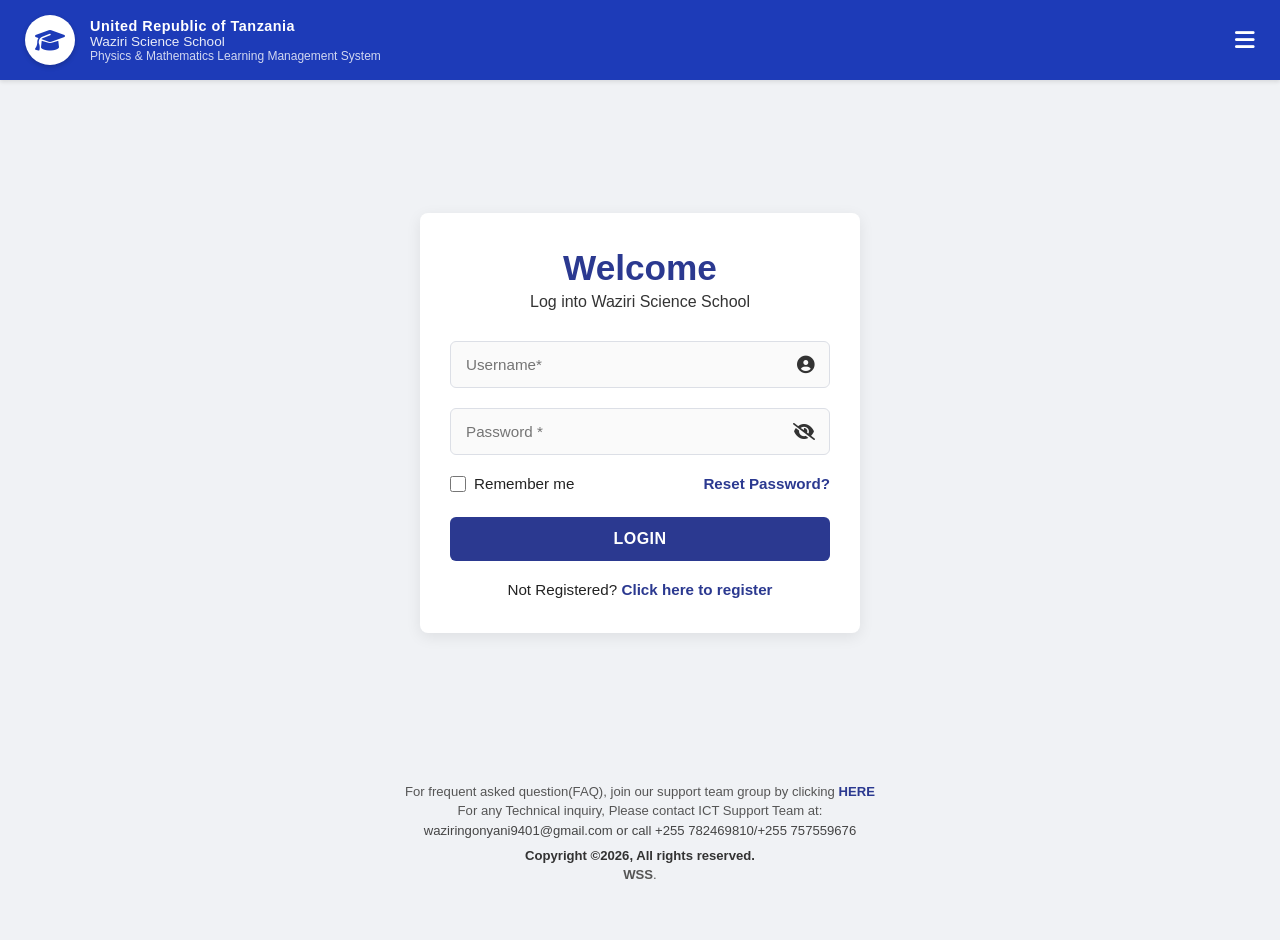
<file: index.html>
<!DOCTYPE html>
<html lang="sw">
<head>
    <meta charset="UTF-8">
    <meta name="viewport" content="width=device-width, initial-scale=1.0">
    <title>Waziri Science School</title>
    <link rel="stylesheet" href="style.css">
    <link rel="stylesheet" href="https://cdnjs.cloudflare.com/ajax/libs/font-awesome/6.4.0/css/all.min.css">
</head>
<body>

    <!-- Ukurasa wa Login na Usajili (ESS Style) -->
    <div id="auth-screen" class="auth-screen">
        
        <!-- Header ya Juu -->
        <header class="auth-header">
            <div class="auth-header-left">
                <div class="brand-logo">
                    <i class="fas fa-graduation-cap"></i>
                </div>
                <div class="brand-text">
                    <h2>United Republic of Tanzania</h2>
                    <h3>Waziri Science School</h3>
                    <p>Physics & Mathematics Learning Management System</p>
                </div>
            </div>
            <div class="auth-header-right">
                <i class="fas fa-bars auth-menu-icon"></i>
            </div>
        </header>

        <!-- Container ya Kadi ya Login -->
        <div class="auth-body">
            <div class="auth-card">
                <h1 class="welcome-title" data-key="auth_welcome">Welcome</h1>
                <p class="welcome-sub" data-key="auth_subtitle">Log into Waziri Science School</p>
                
                <form id="main-login-form">
                    <!-- Username Input -->
                    <div class="ess-input-group">
                        <input type="text" id="username" placeholder="Username*" required>
                        <i class="fas fa-user-circle input-icon"></i>
                    </div>

                    <!-- Password Input -->
                    <div class="ess-input-group">
                        <input type="password" id="password" placeholder="Password *" required>
                        <i class="fas fa-eye-slash input-icon toggle-password" id="togglePassword"></i>
                    </div>

                    <!-- Remember me & Reset Password -->
                    <div class="form-options">
                        <label class="remember-label">
                            <input type="checkbox" id="rememberMe"> <span data-key="remember_me">Remember me</span>
                        </label>
                        <a href="#" class="reset-link" data-key="reset_pass">Reset Password?</a>
                    </div>

                    <!-- Login Button -->
                    <button type="submit" class="ess-login-btn" data-key="login_submit">LOGIN</button>

                    <!-- Error Message -->
                    <p id="error-msg" class="error-msg"></p>

                    <!-- Register Link -->
                    <div class="register-text">
                        <span data-key="not_registered">Not Registered?</span> 
                        <a href="#" id="openRegisterLink" class="register-link" data-key="click_register">Click here to register</a>
                    </div>
                </form>
            </div>
        </div>

        <!-- Footer ya Login Screen -->
        <footer class="auth-footer">
            <p>For frequent asked question(FAQ), join our support team group by clicking <a href="#">HERE</a></p>
            <p>For any Technical inquiry, Please contact ICT Support Team at:</p>
            <p class="contact-info">waziringonyani9401@gmail.com or call +255 782469810/+255 757559676</p>
            <p class="copyright" data-key="footer_text">Copyright &copy;2026, All rights reserved. <strong><form></form>WSS</strong>.</p>
        </footer>

        <!-- Modal ya Usajili (Registration Popup) -->
        <div id="register-modal" class="register-modal-overlay">
            <div class="auth-card">
                <span class="close-register-btn" id="closeRegisterBtn">&times;</span>
                <h1 class="welcome-title">Register</h1>
                <p class="welcome-sub">Create your Waziri Science School Account</p>
                
                <form id="registration-form">
                    <div class="ess-input-group">
                        <input type="text" id="reg-fullname" placeholder="Full Name *" required>
                        <i class="fas fa-user input-icon"></i>
                    </div>

                    <div class="ess-input-group">
                        <input type="email" id="reg-email" placeholder="Email Address *" required>
                        <i class="fas fa-envelope input-icon"></i>
                    </div>

                    <div class="ess-input-group">
                        <input type="text" id="reg-phone" placeholder="Phone Number (e.g. 07XXXXXXXX) *" required>
                        <i class="fas fa-phone input-icon"></i>
                    </div>

                    <div class="ess-input-group">
                        <input type="password" id="reg-password" placeholder="Create Password *" required>
                        <i class="fas fa-lock input-icon"></i>
                    </div>

                    <button type="submit" class="ess-login-btn">SIGN UP / REGISTER</button>

                    <p id="reg-success-msg" class="success-msg"></p>
                </form>
            </div>
        </div>

    </div>

    <!-- Website Content Kuu (Inafichwa mpaka mtumiaji aoingie) -->
    <div id="main-app" class="hidden-app">
        <!-- Header Section -->
        <header class="app-header">
            <div class="header-left">
                <button id="dashboard-btn" class="menu-btn" aria-label="Dashboard Menu">
                    <i class="fas fa-bars"></i>
                </button>
            </div>
            
            <div class="header-center">
                <h1 data-key="school_title">Waziri Science School</h1>
            </div>

            <div class="header-right">
                <!-- Logout Button -->
                <button id="logout-btn" class="logout-btn" title="Toka nje"><i class="fas fa-sign-out-alt"></i> <span data-key="logout_btn">Ondoka</span></button>

                <!-- Language Dropdown -->
                <div class="dropdown">
                    <button class="dropbtn" aria-label="Language Menu">
                        <i class="fas fa-globe lang-icon"></i> <span data-key="lang_label">Lugha</span> <i class="fas fa-caret-down"></i>
                    </button>
                    <div class="dropdown-content">
                        <a href="#" id="lang-sw">Kiswahili</a>
                        <a href="#" id="lang-en">English</a>
                    </div>
                </div>
            </div>
        </header>

        <!-- Sidebar / Dashboard Menu -->
        <div id="sidebar" class="sidebar">
            <a href="javascript:void(0)" class="close-btn" id="close-btn">&times;</a>
            <h2 data-key="dashboard_title">Dashboard</h2>
            
            <!-- 1. Physics Notes -->
            <details>
                <summary data-key="phy_notes">Physics Notes</summary>
                <ul>
                    <li><a href="notes/physics_form1.html" target="_blank">Form 1</a></li>
                    <li><a href="notes/physics_form2.html" target="_blank">Form 2</a></li>
                    <li><a href="notes/physics_form3.html" target="_blank">Form 3</a></li>
                    <li><a href="notes/physics_form4.html" target="_blank">Form 4</a></li>
                    <li><a href="notes/physics_form5.html" target="_blank">Form 5</a></li>
                    <li><a href="notes/physics_form6.html" target="_blank">Form 6</a></li>
                </ul>
            </details>

            <!-- 2. Mathematics Notes -->
            <details>
                <summary data-key="math_notes">Mathematics Notes</summary>
                <ul>
                    <li><a href="notes/math_form1.html" target="_blank">Form 1</a></li>
                    <li><a href="notes/math_form2.html" target="_blank">Form 2</a></li>
                    <li><a href="notes/math_form3.html" target="_blank">Form 3</a></li>
                    <li><a href="notes/math_form4.html" target="_blank">Form 4</a></li>
                    <li><a href="notes/math_form5.html" target="_blank">Form 5</a></li>
                    <li><a href="notes/math_form6.html" target="_blank">Form 6</a></li>
                </ul>
            </details>

            <!-- 3. Physics Past Papers -->
            <details>
                <summary data-key="phy_papers">Physics Past Papers</summary>
                <ul>
                    <li><a href="papers/physics_pp_f1.pdf" target="_blank">Form 1</a></li>
                    <li><a href="papers/physics_pp_f2.pdf" target="_blank">Form 2</a></li>
                    <li><a href="papers/physics_pp_f3.pdf" target="_blank">Form 3</a></li>
                    <li><a href="papers/physics_pp_f4.pdf" target="_blank">Form 4</a></li>
                    <li><a href="papers/physics_pp_f5.pdf" target="_blank">Form 5</a></li>
                    <li><a href="papers/physics_pp_f6.pdf" target="_blank">Form 6</a></li>
                </ul>
            </details>

            <!-- 4. Mathematics Past Papers -->
            <details>
                <summary data-key="math_papers">Mathematics Past Papers</summary>
                <ul>
                    <li><a href="papers/math_pp_f1.pdf" target="_blank">Form 1</a></li>
                    <li><a href="papers/math_pp_f2.pdf" target="_blank">Form 2</a></li>
                    <li><a href="papers/math_pp_f3.pdf" target="_blank">Form 3</a></li>
                    <li><a href="papers/math_pp_f4.pdf" target="_blank">Form 4</a></li>
                    <li><a href="papers/math_pp_f5.pdf" target="_blank">Form 5</a></li>
                    <li><a href="papers/math_pp_f6.pdf" target="_blank">Form 6</a></li>
                </ul>
            </details>

            <!-- 5. Physics Videos (Zenye Form 1 hadi Form 6 zenye Topics au Video Link) -->
            <details>
                <summary data-key="phy_videos">Physics Videos</summary>
                <details style="margin-left: 15px; margin-top: 5px;">
                    <summary>Form 1</summary>
                    <ul>
                        <li><a href="https://www.youtube.com/@teacherwaziri9348" target="_blank">1. Introduction to Physics</a></li>
                        <li><a href="https://www.youtube.com/@teacherwaziri9348" target="_blank">2. Introduction to Laboratory Practice</a></li>
                    </ul>
                </details>
                <details style="margin-left: 15px; margin-top: 5px;">
                    <summary>Form 2</summary>
                    <ul>
                        <li><a href="https://www.youtube.com/@teacherwaziri9348" target="_blank">1. Motion in a Straight Line</a></li>
                        <li><a href="https://www.youtube.com/@teacherwaziri9348" target="_blank">2. Force</a></li>
                    </ul>
                </details>
                <details style="margin-left: 15px; margin-top: 5px;">
                    <summary>Form 3</summary>
                    <ul>
                        <li><a href="https://www.youtube.com/@teacherwaziri9348" target="_blank">1. Newton's Laws of Motion</a></li>
                    </ul>
                </details>
                <details style="margin-left: 15px; margin-top: 5px;">
                    <summary>Form 4</summary>
                    <ul>
                        <li><a href="https://www.youtube.com/@teacherwaziri9348" target="_blank">1. Waves</a></li>
                    </ul>
                </details>
                <details style="margin-left: 15px; margin-top: 5px;">
                    <summary>Form 5</summary>
                    <ul>
                        <li><a href="https://www.youtube.com/@teacherwaziri9348" target="_blank">1. Mechanics</a></li>
                    </ul>
                </details>
                <details style="margin-left: 15px; margin-top: 5px;">
                    <summary>Form 6</summary>
                    <ul>
                        <li><a href="https://www.youtube.com/@teacherwaziri9348" target="_blank">1. Electronics & Modern Physics</a></li>
                    </ul>
                </details>
            </details>

            <!-- 6. Mathematics Videos (Zenye Form 1 hadi Form 6 zenye Topics au Video Link) -->
            <details>
                <summary data-key="math_videos">Mathematics Videos</summary>
                <details style="margin-left: 15px; margin-top: 5px;">
                    <summary>Form 1</summary>
                    <ul>
                        <li><a href="https://www.youtube.com/@teacherwaziri9348" target="_blank">1. Numbers</a></li>
                        <li><a href="https://www.youtube.com/@teacherwaziri9348" target="_blank">2. Fractions</a></li>
                    </ul>
                </details>
                <details style="margin-left: 15px; margin-top: 5px;">
                    <summary>Form 2</summary>
                    <ul>
                        <li><a href="https://www.youtube.com/@teacherwaziri9348" target="_blank">1. Indices and Logarithms</a></li>
                    </ul>
                </details>
                <details style="margin-left: 15px; margin-top: 5px;">
                    <summary>Form 3</summary>
                    <ul>
                        <li><a href="https://www.youtube.com/@teacherwaziri9348" target="_blank">1. Quadratic Equations</a></li>
                    </ul>
                </details>
                <details style="margin-left: 15px; margin-top: 5px;">
                    <summary>Form 4</summary>
                    <ul>
                        <li><a href="https://www.youtube.com/@teacherwaziri9348" target="_blank">1. Vectors and Trigonometry</a></li>
                    </ul>
                </details>
                <details style="margin-left: 15px; margin-top: 5px;">
                    <summary>Form 5</summary>
                    <ul>
                        <li><a href="https://www.youtube.com/@teacherwaziri9348" target="_blank">1. Calculus (Differentiation)</a></li>
                    </ul>
                </details>
                <details style="margin-left: 15px; margin-top: 5px;">
                    <summary>Form 6</summary>
                    <ul>
                        <li><a href="https://www.youtube.com/@teacherwaziri9348" target="_blank">1. Integration and Differential Equations</a></li>
                    </ul>
                </details>
            </details>
        </div>

        <!-- Main Body Content -->
        <main>
            <section class="welcome-section">
                <h2 data-key="welcome_title">Karibu sana Waziri Science School!</h2>
                <p data-key="welcome_desc">Hapa utapata Notes, Past Papers, na Video za masomo ya Physics na Mathematics kuanzia Form 1 hadi Form 6 kwa urahisi kabisa.</p>
            </section>
            
            <!-- Physics Lesson Notes Section -->
            <section class="content-section">
                <h2 class="section-title">Physics Lesson Notes</h2>
                <div class="button-grid">
                    <a href="notes/physics_form1.html" target="_blank" class="btn-pdf"><i class="fas fa-file-pdf pdf-icon"></i> Form 1</a>
                    <a href="notes/physics_form2.html" target="_blank" class="btn-pdf"><i class="fas fa-file-pdf pdf-icon"></i> Form 2</a>
                    <a href="notes/physics_form3.html" target="_blank" class="btn-pdf"><i class="fas fa-file-pdf pdf-icon"></i> Form 3</a>
                    <a href="notes/physics_form4.html" target="_blank" class="btn-pdf"><i class="fas fa-file-pdf pdf-icon"></i> Form 4</a>
                    <a href="notes/physics_form5.html" target="_blank" class="btn-pdf"><i class="fas fa-file-pdf pdf-icon"></i> Form 5</a>
                    <a href="notes/physics_form6.html" target="_blank" class="btn-pdf"><i class="fas fa-file-pdf pdf-icon"></i> Form 6</a>
                </div>
            </section>

            <!-- Mathematics Lesson Notes Section -->
            <section class="content-section">
                <h2 class="section-title">Mathematics Lesson Notes</h2>
                <div class="button-grid">
                    <a href="notes/math_form1.html" target="_blank" class="btn-pdf"><i class="fas fa-file-pdf pdf-icon"></i> Form 1</a>
                    <a href="notes/math_form2.html" target="_blank" class="btn-pdf"><i class="fas fa-file-pdf pdf-icon"></i> Form 2</a>
                    <a href="notes/math_form3.html" target="_blank" class="btn-pdf"><i class="fas fa-file-pdf pdf-icon"></i> Form 3</a>
                    <a href="notes/math_form4.html" target="_blank" class="btn-pdf"><i class="fas fa-file-pdf pdf-icon"></i> Form 4</a>
                    <a href="notes/math_form5.html" target="_blank" class="btn-pdf"><i class="fas fa-file-pdf pdf-icon"></i> Form 5</a>
                    <a href="notes/math_form6.html" target="_blank" class="btn-pdf"><i class="fas fa-file-pdf pdf-icon"></i> Form 6</a>
                </div>
            </section>

            <!-- Physics Past Papers Section -->
            <section class="content-section">
                <h2 class="section-title" data-key="sec_phy_papers">Physics Past Papers (PDF)</h2>
                <div class="button-grid">
                    <a href="papers/physics_pp_f1.pdf" class="btn-pdf"><i class="fas fa-file-pdf pdf-icon"></i> Form 1</a>
                    <a href="papers/physics_pp_f2.pdf" class="btn-pdf"><i class="fas fa-file-pdf pdf-icon"></i> Form 2</a>
                    <a href="papers/physics_pp_f3.pdf" class="btn-pdf"><i class="fas fa-file-pdf pdf-icon"></i> Form 3</a>
                    <a href="papers/physics_pp_f4.pdf" class="btn-pdf"><i class="fas fa-file-pdf pdf-icon"></i> Form 4</a>
                    <a href="papers/physics_pp_f5.pdf" class="btn-pdf"><i class="fas fa-file-pdf pdf-icon"></i> Form 5</a>
                    <a href="papers/physics_pp_f6.pdf" class="btn-pdf"><i class="fas fa-file-pdf pdf-icon"></i> Form 6</a>
                </div>
            </section>

            <!-- Mathematics Past Papers Section -->
            <section class="content-section">
                <h2 class="section-title" data-key="sec_math_papers">Mathematics Past Papers (PDF)</h2>
                <div class="button-grid">
                    <a href="papers/math_pp_f1.pdf" class="btn-pdf"><i class="fas fa-file-pdf pdf-icon"></i> Form 1</a>
                    <a href="papers/math_pp_f2.pdf" class="btn-pdf"><i class="fas fa-file-pdf pdf-icon"></i> Form 2</a>
                    <a href="papers/math_pp_f3.pdf" class="btn-pdf"><i class="fas fa-file-pdf pdf-icon"></i> Form 3</a>
                    <a href="papers/math_pp_f4.pdf" class="btn-pdf"><i class="fas fa-file-pdf pdf-icon"></i> Form 4</a>
                    <a href="papers/math_pp_f5.pdf" class="btn-pdf"><i class="fas fa-file-pdf pdf-icon"></i> Form 5</a>
                    <a href="papers/math_pp_f6.pdf" class="btn-pdf"><i class="fas fa-file-pdf pdf-icon"></i> Form 6</a>
                </div>
            </section>

            <!-- Physics Lesson Videos Section -->
            <section class="content-section">
                <h2 class="section-title">Physics Lesson Videos</h2>
                <div class="button-grid">
                    <button onclick="toggleSection('form1-physics-section')" class="btn-download">Form 1</button>
                   <button id="form2-btn" onclick="toggleSection('form2-physics-section')" class="btn-download">Form 2</button>
                    <button onclick="toggleSection('form3-physics-section')" class="btn-download">Form 3</button>
                    <button onclick="toggleSection('form4-physics-section')" class="btn-download">Form 4</button>
                    <button onclick="toggleSection('form5-physics-section')" class="btn-download">Form 5</button>
                     <button onclick="toggleSection('form6-physics-section')" class="btn-download">Form 6</button></div>
      <!-- Sehemu ya Topics na Subtopics za Form 1 (Inaanza ikiwa imefichwa) -->
<div id="form1-physics-section" style="display: none; margin-top: 15px; border-top: 1px solid #e2e8f0; padding-top: 15px;">
    <h3 style="font-size: 15px; margin-bottom: 8px; color: #1e293b;">TOPIC-01: INTRODUCTION TO PHYSICS </h3>
    <p style="margin-bottom: 8px; font-weight: bold; font-size: 13px; color: #64748b;">Subtopics:</p>
    <div class="button-grid">
        <a href="https://youtu.be/HAPA_WEKA_LINK_1" target="_blank" class="btn-download"><i class="fab fa-youtube"></i> 1: Subtopic One</a>
        <a href="https://youtu.be/HAPA_WEKA_LINK_2" target="_blank" class="btn-download"><i class="fab fa-youtube"></i> 2: Subtopic Two</a>
    </div>
</div>

                <!-- Sehemu ya Mada za Form 2 Physics -->
                <div id="form2-physics-section" style="display: none; margin-top: 15px; border-top: 1px solid #e2e8f0; padding-top: 15px;">
                    <h3 style="font-size: 15px; margin-bottom: 8px; color: #1e293b;">TOPIC-01: STATIC ELECTRICITY</h3>
                    <p style="margin-bottom: 8px; font-weight: bold; font-size: 13px; color: #64748b;">Subtopics:</p>
                    <div class="button-grid">
                        <a href="https://youtu.be/HAPA_WEKA_LINK_1" target="_blank" class="btn-download"><i class="fab fa-youtube"></i> 1: Concept of static electricity</a>
                        <a href="https://youtu.be/HAPA_WEKA_LINK_2" target="_blank" class="btn-download"><i class="fab fa-youtube"></i> 2:Detection of charges</a>
                        <a href="https://youtu.be/HAPA_WEKA_LINK_3" target="_blank" class="btn-download"><i class="fab fa-youtube"></i> 3:Conductors and Insulators</a>
                        <a href="https://youtu.be/HAPA_WEKA_LINK_4" target="_blank" class="btn-download"><i class="fab fa-youtube"></i> 4:Capacitors</a>
                        <a href="https://youtu.be/HAPA_WEKA_LINK_5" target="_blank" class="btn-download"><i class="fab fa-youtube"></i> 6:Charge distribution</a>
                        <a href="https://youtu.be/HAPA_WEKA_LINK_6" target="_blank" class="btn-download"><i class="fab fa-youtube"></i> 6:Lightning conductors</a>
                           <div id="form2-physics-section" style="margin-top: 15px; border-top: 1px solid #e2e8f0; padding-top: 15px;">
                    <h3 style="font-size: 15px; margin-bottom: 8px; color: #1e293b;">TOPIC-02: CURRENT ELECTRICITY</h3>
                    <p style="margin-bottom: 8px; font-weight: bold; font-size: 13px; color: #64748b;">Subtopics:</p>
                    <div class="button-grid">
                        <a href="https://youtu.be/HAPA_WEKA_LINK_1" target="_blank" class="btn-download"><i class="fab fa-youtube"></i> 1: Charge distribution on a Conductors </a>
                        <a href="https://youtu.be/HAPA_WEKA_LINK_2" target="_blank" class="btn-download"><i class="fab fa-youtube"></i> 2:Simple Electric circuit</a>
                    </div>
                </div>
            </section>
            <!-- Sehemu ya Topics za Form 3 (Inaanza ikiwa imefichwa: display: none;) -->
<div id="form3-physics-section" style="display: none; margin-top: 15px; border-top: 1px solid #e2e8f0; padding-top: 15px;">
    <h3 style="font-size: 15px; margin-bottom: 8px; color: #1e293b;">TOPIC-01: APPLICATION OF VECTORS </h3>
    <p style="margin-bottom: 8px; font-weight: bold; font-size: 13px; color: #64748b;">Subtopics:</p>
    <div class="button-grid">
        <a href="https://youtu.be/HAPA_WEKA_LINK_1" target="_blank" class="btn-download"><i class="fab fa-youtube"></i> 1: Subtopic One</a>
        <a href="https://youtu.be/HAPA_WEKA_LINK_2" target="_blank" class="btn-download"><i class="fab fa-youtube"></i> 2: Subtopic Two</a>
    </div>
</div>
<!-- Sehemu ya Topics na Subtopics za Form 4 (Inaanza ikiwa imefichwa) -->
<div id="form4-physics-section" style="display: none; margin-top: 15px; border-top: 1px solid #e2e8f0; padding-top: 15px;">
    <h3 style="font-size: 15px; margin-bottom: 8px; color: #1e293b;">TOPIC-01: WAVES</h3>
    <p style="margin-bottom: 8px; font-weight: bold; font-size: 13px; color: #64748b;">Subtopics:</p>
    <div class="button-grid">
        <a href="https://youtu.be/HAPA_WEKA_LINK_1" target="_blank" class="btn-download"><i class="fab fa-youtube"></i> 1: Subtopic One</a>
        <a href="https://youtu.be/HAPA_WEKA_LINK_2" target="_blank" class="btn-download"><i class="fab fa-youtube"></i> 2: Subtopic Two</a>
    </div>
</div>
<!-- Sehemu ya Topics na Subtopics za Form 5 (Inaanza ikiwa imefichwa) -->
<div id="form5-physics-section" style="display: none; margin-top: 15px; border-top: 1px solid #e2e8f0; padding-top: 15px;">
    <h3 style="font-size: 15px; margin-bottom: 8px; color: #1e293b;">TOPIC-01: MEASUREMENT </h3>
    <p style="margin-bottom: 8px; font-weight: bold; font-size: 13px; color: #64748b;">Subtopics:</p>
    <div class="button-grid">
        <a href="https://youtu.be/HAPA_WEKA_LINK_1" target="_blank" class="btn-download"><i class="fab fa-youtube"></i> 1: Subtopic One</a>
        <a href="https://youtu.be/HAPA_WEKA_LINK_2" target="_blank" class="btn-download"><i class="fab fa-youtube"></i> 2: Subtopic Two</a>
    </div>
</div>
<!-- Sehemu ya Topics na Subtopics za Form 6 (Inaanza ikiwa imefichwa) -->
<div id="form6-physics-section" style="display: none; margin-top: 15px; border-top: 1px solid #e2e8f0; padding-top: 15px;">
    <h3 style="font-size: 15px; margin-bottom: 8px; color: #1e293b;">TOPIC-01: FLUID DYNAMICS </h3>
    <p style="margin-bottom: 8px; font-weight: bold; font-size: 13px; color: #64748b;">Subtopics:</p>
    <div class="button-grid">
        <a href="https://youtu.be/HAPA_WEKA_LINK_1" target="_blank" class="btn-download"><i class="fab fa-youtube"></i> 1: Subtopic One</a>
        <a href="https://youtu.be/HAPA_WEKA_LINK_2" target="_blank" class="btn-download"><i class="fab fa-youtube"></i> 2: Subtopic Two</a>
    </div>
</div>
  <!-- Mahematics Lesson Videos Section -->
            <section class="content-section">
                <h2 class="section-title">Mathematics Lesson Videos</h2>
                <div class="button-grid">
                    <button onclick="toggleSection('form1-math-section')" class="btn-download">Form 1</button>
                    <button onclick="toggleSection('form2-math-section')" class="btn-download">Form 2</button>
                    <button onclick="toggleSection('form3-math-section')" class="btn-download">Form 3</button>
                    <button onclick="toggleSection('form4-math-section')" class="btn-download">Form 4</button>
                    <button onclick="toggleSection('form5-math-section')" class="btn-download">Form 5</button>
                    <button onclick="toggleSection('form6-math-section')" class="btn-download">Form 6</button>
                </div>
                
<!-- === MATH CONTENT SECTIONS (Weka chini yake au mahali ulipopapanga) === -->

<!-- Form 1 Math -->
<div id="form1-math-section" style="display: none; margin-top: 15px; border-top: 1px solid #e2e8f0; padding-top: 15px;">
    <h3 style="font-size: 15px; margin-bottom: 8px; color: #1e293b;">TOPIC-01: THE CONCEPT OF MATHEMATICS </h3>
    <p style="margin-bottom: 8px; font-weight: bold; font-size: 13px; color: #64748b;">Subtopics:</p>
    <div class="button-grid">
        <a href="https://youtu.be/HAPA_WEKA_LINK_1" target="_blank" class="btn-download"><i class="fab fa-youtube"></i> 1: Subtopic One</a>
        <a href="https://youtu.be/HAPA_WEKA_LINK_2" target="_blank" class="btn-download"><i class="fab fa-youtube"></i> 2: Subtopic Two</a>
    </div>
</div>

<!-- Form 2 Math -->
<div id="form2-math-section" style="display: none; margin-top: 15px; border-top: 1px solid #e2e8f0; padding-top: 15px;">
    <h3 style="font-size: 15px; margin-bottom: 8px; color: #1e293b;">TOPIC-01: CONGRUENCE </h3>
    <p style="margin-bottom: 8px; font-weight: bold; font-size: 13px; color: #64748b;">Subtopics:</p>
    <div class="button-grid">
        <a href="https://youtu.be/HAPA_WEKA_LINK_1" target="_blank" class="btn-download"><i class="fab fa-youtube"></i> 1: Subtopic One</a>
        <a href="https://youtu.be/HAPA_WEKA_LINK_2" target="_blank" class="btn-download"><i class="fab fa-youtube"></i> 2: Subtopic Two</a>
    </div>
</div>

<!-- Form 3 Math -->
<div id="form3-math-section" style="display: none; margin-top: 15px; border-top: 1px solid #e2e8f0; padding-top: 15px;">
    <h3 style="font-size: 15px; margin-bottom: 8px; color: #1e293b;">TOPIC-01: CIRCLE</h3>
    <p style="margin-bottom: 8px; font-weight: bold; font-size: 13px; color: #64748b;">Subtopics:</p>
    <div class="button-grid">
        <a href="https://youtu.be/HAPA_WEKA_LINK_1" target="_blank" class="btn-download"><i class="fab fa-youtube"></i> 1: Subtopic One</a>
        <a href="https://youtu.be/HAPA_WEKA_LINK_2" target="_blank" class="btn-download"><i class="fab fa-youtube"></i> 2: Subtopic Two</a>
    </div>
</div>

<!-- Form 4 Math -->
<div id="form4-math-section" style="display: none; margin-top: 15px; border-top: 1px solid #e2e8f0; padding-top: 15px;">
    <h3 style="font-size: 15px; margin-bottom: 8px; color: #1e293b;">TOPIC-01: LINEAR PROGRAMMING </h3>
    <p style="margin-bottom: 8px; font-weight: bold; font-size: 13px; color: #64748b;">Subtopics:</p>
    <div class="button-grid">
        <a href="https://youtu.be/HAPA_WEKA_LINK_1" target="_blank" class="btn-download"><i class="fab fa-youtube"></i> 1: Subtopic One</a>
        <a href="https://youtu.be/HAPA_WEKA_LINK_2" target="_blank" class="btn-download"><i class="fab fa-youtube"></i> 2: Subtopic Two</a>
    </div>
</div>

<!-- Form 5 Math -->
<div id="form5-math-section" style="display: none; margin-top: 15px; border-top: 1px solid #e2e8f0; padding-top: 15px;">
    <h3 style="font-size: 15px; margin-bottom: 8px; color: #1e293b;">TOPIC-01: SETS</h3>
    <p style="margin-bottom: 8px; font-weight: bold; font-size: 13px; color: #64748b;">Subtopics:</p>
    <div class="button-grid">
        <a href="https://youtu.be/HAPA_WEKA_LINK_1" target="_blank" class="btn-download"><i class="fab fa-youtube"></i> 1: Subtopic One</a>
        <a href="https://youtu.be/HAPA_WEKA_LINK_2" target="_blank" class="btn-download"><i class="fab fa-youtube"></i> 2: Subtopic Two</a>
    </div>
</div>

<!-- Form 6 Math -->
<div id="form6-math-section" style="display: none; margin-top: 15px; border-top: 1px solid #e2e8f0; padding-top: 15px;">
    <h3 style="font-size: 15px; margin-bottom: 8px; color: #1e293b;">TOPIC-01: HYPERBOLIC FUNCTIONS </h3>
    <p style="margin-bottom: 8px; font-weight: bold; font-size: 13px; color: #64748b;">Subtopics:</p>
    <div class="button-grid">
        <a href="https://youtu.be/HAPA_WEKA_LINK_1" target="_blank" class="btn-download"><i class="fab fa-youtube"></i> 1: Subtopic One</a>
        <a href="https://youtu.be/HAPA_WEKA_LINK_2" target="_blank" class="btn-download"><i class="fab fa-youtube"></i> 2: Subtopic Two</a>
    </div>
</div>
            </section>

            <!-- Sehemu ya Mawasiliano -->
            <section class="contact-section">
                <h2 class="section-title" data-key="contact_title">Mawasiliano</h2>
                <div class="contact-links">
                    <p><i class="fas fa-phone-alt" style="color: #007BFF;"></i> <span data-key="phone_text">Simu:</span> +255 757 559 676</p>
                    <p><i class="fab fa-whatsapp" style="color: #25D366;"></i> <span data-key="whatsapp_text">WhatsApp:</span> +255 782 469 810</p>
                    <p><i class="fas fa-envelope" style="color: #EA4335;"></i> <span data-key="email_text">Barua pepe:</span> waziringonyani9401@gmail.com</p>
                    <p><i class="fas fa-globe" style="color: #007BFF;"></i> <span data-key="website_text">Tovuti:</span> www.waziriscienceschool.com</p>
                </div>
            </section>

        </main>
    </div>

    <!-- Footer ya Hati Miliki (Inakaa nje ya main-app ili ionekane chini kabisa au ndani kulingana na muundo wako) -->
    <footer style="text-align: center; padding: 20px; background-color: #1e293b; color: #ffffff; margin-top: 40px; font-size: 14px;">
        <p data-key="footer_rights">&copy; 2026 Waziri Science School. Haki zote zimehifadhiwa.</p>
        <p style="font-size: 12px; color: #94a3b8; margin-top: 5px;" data-key="footer_author">Imeandaliwa na Mwl. Waziri Rajabu Ngonyani</p>
    </footer>
<!-- Kiunganishi cha script.js -->
    <script src="script.js"></script>
</body>
</html>
</file>
<file: style.css>
/* Reset na Global Styles */
* {
    margin: 0;
    padding: 0;
    box-sizing: border-box;
    font-family: 'Segoe UI', Arial, sans-serif;
}

body {
    background-color: #f0f2f5;
    color: #333;
    min-height: 100vh;
}

/* ==========================================
   STYLE ZA LOGIN PAGE (UTUMISHI ESS STYLE)
   ========================================== */

.auth-screen {
    position: fixed;
    top: 0;
    left: 0;
    width: 100%;
    height: 100%;
    background-color: #f0f2f5;
    display: flex;
    flex-direction: column;
    justify-content: space-between;
    z-index: 9999;
    overflow-y: auto;
}

/* Header ya Bluu Juu */
.auth-header {
    background-color: #1d3bb8;
    color: white;
    padding: 15px 25px;
    display: flex;
    justify-content: space-between;
    align-items: center;
    box-shadow: 0 2px 4px rgba(0,0,0,0.1);
}

.auth-header-left {
    display: flex;
    align-items: center;
    gap: 15px;
}

.brand-logo {
    width: 50px;
    height: 50px;
    background-color: #ffffff;
    border-radius: 50%;
    display: flex;
    align-items: center;
    justify-content: center;
    color: #1d3bb8;
    font-size: 24px;
    box-shadow: 0 2px 5px rgba(0,0,0,0.2);
}

.brand-text h2 {
    font-size: 0.9rem;
    font-weight: 600;
    letter-spacing: 0.5px;
}

.brand-text h3 {
    font-size: 0.85rem;
    font-weight: 500;
    opacity: 0.9;
}

.brand-text p {
    font-size: 0.75rem;
    opacity: 0.8;
}

.auth-menu-icon {
    font-size: 1.4rem;
    cursor: pointer;
}

/* Body Center - Kadi ya Login */
.auth-body {
    display: flex;
    justify-content: center;
    align-items: center;
    padding: 30px 15px;
    flex: 1;
}

.auth-card {
    background-color: #ffffff;
    border-radius: 8px;
    width: 100%;
    max-width: 440px;
    padding: 35px 30px;
    box-shadow: 0 4px 15px rgba(0, 0, 0, 0.08);
    text-align: center;
}

.welcome-title {
    color: #2b3990;
    font-size: 2.2rem;
    font-weight: 700;
    margin-bottom: 5px;
}

.welcome-sub {
    color: #333333;
    font-size: 1rem;
    margin-bottom: 30px;
}

/* Form Inputs */
.ess-input-group {
    position: relative;
    margin-bottom: 20px;
}

.ess-input-group input {
    width: 100%;
    padding: 14px 45px 14px 15px;
    border: 1px solid #dcdfe6;
    border-radius: 6px;
    font-size: 0.95rem;
    outline: none;
    background-color: #fafafa;
    color: #333;
    transition: border-color 0.2s;
}

.ess-input-group input:focus {
    border-color: #2b3990;
    background-color: #ffffff;
}

.input-icon {
    position: absolute;
    right: 15px;
    top: 50%;
    transform: translateY(-50%);
    color: #333333;
    font-size: 1.1rem;
    cursor: pointer;
}

/* Remember Me & Reset Password Link */
.form-options {
    display: flex;
    justify-content: space-between;
    align-items: center;
    margin-bottom: 25px;
    font-size: 0.95rem;
}

.remember-label {
    display: flex;
    align-items: center;
    gap: 8px;
    color: #222;
    cursor: pointer;
}

.remember-label input[type="checkbox"] {
    width: 16px;
    height: 16px;
    accent-color: #2b3990;
    cursor: pointer;
}

.reset-link {
    color: #2b3990;
    text-decoration: none;
    font-weight: 600;
}

.reset-link:hover {
    text-decoration: underline;
}

/* Login Button */
.ess-login-btn {
    width: 100%;
    padding: 13px;
    background-color: #2b3990;
    color: white;
    border: none;
    border-radius: 6px;
    font-size: 1rem;
    font-weight: 600;
    letter-spacing: 0.5px;
    cursor: pointer;
    transition: background-color 0.2s;
}

.ess-login-btn:hover {
    background-color: #1d286d;
}

.error-msg {
    color: #dc2626;
    font-size: 0.85rem;
    margin-top: 12px;
}

/* Register Section */
.register-text {
    margin-top: 20px;
    font-size: 0.95rem;
    color: #222;
}

.register-link {
    color: #2b3990;
    text-decoration: none;
    font-weight: 600;
}

.register-link:hover {
    text-decoration: underline;
}

/* Staili za Modal ya Usajili */
.register-modal-overlay {
    display: none;
    position: fixed;
    top: 0;
    left: 0;
    width: 100%;
    height: 100%;
    background-color: rgba(0, 0, 0, 0.6);
    justify-content: center;
    align-items: center;
    z-index: 10000;
    padding: 15px;
    overflow-y: auto;
}

.register-modal-overlay .auth-card {
    position: relative;
    animation: scaleUp 0.3s ease-in-out;
}

.close-register-btn {
    position: absolute;
    top: 15px;
    right: 20px;
    font-size: 28px;
    color: #333;
    cursor: pointer;
    font-weight: bold;
}

.close-register-btn:hover {
    color: #dc2626;
}

.success-msg {
    color: #16a34a;
    font-size: 0.9rem;
    margin-top: 12px;
    font-weight: 500;
}

@keyframes scaleUp {
    from {
        transform: scale(0.8);
        opacity: 0;
    }
    to {
        transform: scale(1);
        opacity: 1;
    }
}

/* Footer ya Login Screen */
.auth-footer {
    text-align: center;
    padding: 15px;
    font-size: 0.82rem;
    color: #555555;
    background-color: #f0f2f5;
    line-height: 1.5;
}

.auth-footer a {
    color: #2b3990;
    font-weight: bold;
    text-decoration: none;
}

.auth-footer .contact-info {
    color: #444;
    font-weight: 500;
}

.auth-footer .copyright {
    margin-top: 5px;
    font-weight: bold;
    color: #333;
}

/* ==========================================
   STYLE ZA WEBSITE KUU (MAIN APP)
   ========================================== */

.hidden-app {
    display: none;
}

.visible-app {
    display: flex;
    flex-direction: column;
    min-height: 100vh;
}

.app-header {
    background-color: #1e293b;
    color: white;
    display: flex;
    justify-content: space-between;
    align-items: center;
    padding: 15px 20px;
    position: sticky;
    top: 0;
    z-index: 100;
    box-shadow: 0 2px 5px rgba(0,0,0,0.2);
}

.header-center h1 {
    font-size: 1.3rem;
    font-weight: 600;
}

.menu-btn, .logout-btn {
    background: transparent;
    border: none;
    color: white;
    font-size: 1.2rem;
    cursor: pointer;
    padding: 5px 10px;
}

.logout-btn {
    background-color: #dc2626;
    border-radius: 4px;
    font-size: 0.85rem;
    margin-right: 15px;
    padding: 6px 12px;
    transition: background 0.3s;
}

.logout-btn:hover {
    background-color: #b91c1c;
}

.header-right {
    display: flex;
    align-items: center;
}

.dropdown {
    position: relative;
    display: inline-block;
}

.dropbtn {
    background-color: #334155;
    color: white;
    padding: 8px 12px;
    font-size: 0.9rem;
    border: none;
    border-radius: 4px;
    cursor: pointer;
}

.dropdown-content {
    display: none;
    position: absolute;
    right: 0;
    background-color: #ffffff;
    min-width: 120px;
    box-shadow: 0px 8px 16px rgba(0,0,0,0.2);
    border-radius: 4px;
    z-index: 1;
}

.dropdown-content a {
    color: #333;
    padding: 10px 14px;
    text-decoration: none;
    display: block;
    font-size: 0.9rem;
}

.dropdown-content a:hover {
    background-color: #f1f1f1;
}

.dropdown:hover .dropdown-content {
    display: block;
}

/* Sidebar */
.sidebar {
    height: 100%;
    width: 0;
    position: fixed;
    z-index: 200;
    top: 0;
    left: 0;
    background-color: #1e293b;
    overflow-x: hidden;
    transition: 0.3s;
    padding-top: 60px;
    box-shadow: 2px 0 5px rgba(0,0,0,0.3);
}

.sidebar h2 {
    color: #f8fafc;
    padding: 10px 20px;
    font-size: 1.2rem;
    border-bottom: 1px solid #334155;
    margin-bottom: 10px;
}

.sidebar details {
    padding: 8px 20px;
    color: #cbd5e1;
    cursor: pointer;
}

.sidebar summary {
    font-weight: 500;
    outline: none;
}

.sidebar ul {
    list-style-type: none;
    padding-left: 15px;
    margin-top: 5px;
}

.sidebar ul li a {
    padding: 6px 0;
    text-decoration: none;
    font-size: 0.85rem;
    color: #94a3b8;
    display: block;
    transition: color 0.2s;
}

.sidebar ul li a:hover {
    color: #ffffff;
}

.close-btn {
    position: absolute;
    top: 10px;
    right: 20px;
    font-size: 30px;
    color: #f8fafc;
    text-decoration: none;
}

/* Main Body Content */
main {
    flex: 1;
    padding: 20px;
    max-width: 900px;
    margin: 0 auto;
    width: 100%;
}

.welcome-section {
    background: white;
    padding: 20px;
    border-radius: 8px;
    margin-bottom: 20px;
    box-shadow: 0 2px 4px rgba(0,0,0,0.05);
    text-align: center;
}

.welcome-section h2 {
    color: #1e293b;
    margin-bottom: 10px;
}

.content-section, .contact-section {
    background: white;
    padding: 15px;
    border-radius: 8px;
    margin-bottom: 20px;
    box-shadow: 0 2px 4px rgba(0,0,0,0.05);
}

.section-title {
    font-size: 1.1rem;
    color: #1e293b;
    margin-bottom: 15px;
    border-bottom: 2px solid #e2e8f0;
    padding-bottom: 5px;
}

.button-grid {
    display: grid;
    grid-template-columns: repeat(auto-fit, minmax(120px, 1fr));
    gap: 10px;
}

.btn-pdf, .btn-download {
    display: flex;
    align-items: center;
    justify-content: center;
    gap: 8px;
    padding: 10px;
    background-color: #f8fafc;
    border: 1px solid #cbd5e1;
    border-radius: 6px;
    text-decoration: none;
    color: #334155;
    font-size: 0.9rem;
    font-weight: 500;
    transition: all 0.2s;
}

.btn-pdf:hover, .btn-download:hover {
    background-color: #007BFF;
    color: white;
    border-color: #007BFF;
}

.pdf-icon {
    color: #dc2626;
}

.contact-links p {
    margin-bottom: 8px;
    font-size: 0.95rem;
}

footer {
    background-color: #1e293b;
    color: white;
    text-align: center;
    padding: 15px;
    font-size: 0.85rem;
    margin-top: auto;
}
/* Styling ya maboksi (cards) yote kwenye tovuti */
.card {
    background: #ffffff;
    border: 1px solid #e2e8f0;
    border-radius: 12px;
    padding: 15px;
    margin-bottom: 20px;
    box-shadow: 0 2px 4px rgba(0, 0, 0, 0.02);
}

/* Kichwa cha habari ndani ya boksi */
.card h3 {
    font-size: 16px;
    color: #1e293b;
    margin-bottom: 12px;
    font-weight: bold;
}

/* Mpangilio wa gridi ya vifungo (buttons) */
.button-grid {
    display: grid;
    grid-template-columns: repeat(3, 1fr); /* Inagawanya vifungo vitatu kila mstari kwenye simu */
    gap: 10px;
}

/* Muonekano wa vifungo na viungo vya subtopics */
.btn-download {
    background-color: #f8fafc;
    border: 1px solid #cbd5e1;
    color: #334155;
    padding: 10px 8px;
    text-align: center;
    border-radius: 8px;
    font-size: 12px;
    font-weight: 500;
    text-decoration: none;
    display: flex;
    align-items: center;
    justify-content: center;
    gap: 5px;
    cursor: pointer;
    transition: background-color 0.2s;
}

/* Rangi ya kiboksi kitakapobonyezwa au kuwekewa panya */
.btn-download:hover {
    background-color: #f1f5f9;
}
/* Hakikisha kila boksi linatumia margin na padding inayofanana */
.card, .content-section {
    background: #ffffff;
    border: 1px solid #e2e8f0;
    border-radius: 12px;
    padding: 15px;
    margin-bottom: 20px; /* Hii inafanya nafasi kati ya boksi na boksi iwe sawa */
    box-sizing: border-box; /* Hii ni muhimu ili padding isiongeze ukubwa wa boksi nje ya mstari */
    width: 100%;
}
/* --- STAILE MPYA ZA DROPBOARD YA SEHEMU ZA MASOMO --- */
.dropdown-section {
    display: none; /* Inaanza ikiwa imefichwa */
    margin-top: 15px;
    border-top: 1px solid #e2e8f0;
    padding-top: 15px;
    background-color: #f8fafc; 
    padding: 12px;
    border-radius: 8px;
}

.dropdown-section h3 {
    font-size: 15px;
    margin-bottom: 8px;
    color: #1e293b;
}

.subtopic-title {
    margin-bottom: 8px;
    font-weight: bold;
    font-size: 13px;
    color: #64748b;
        }
</file>
